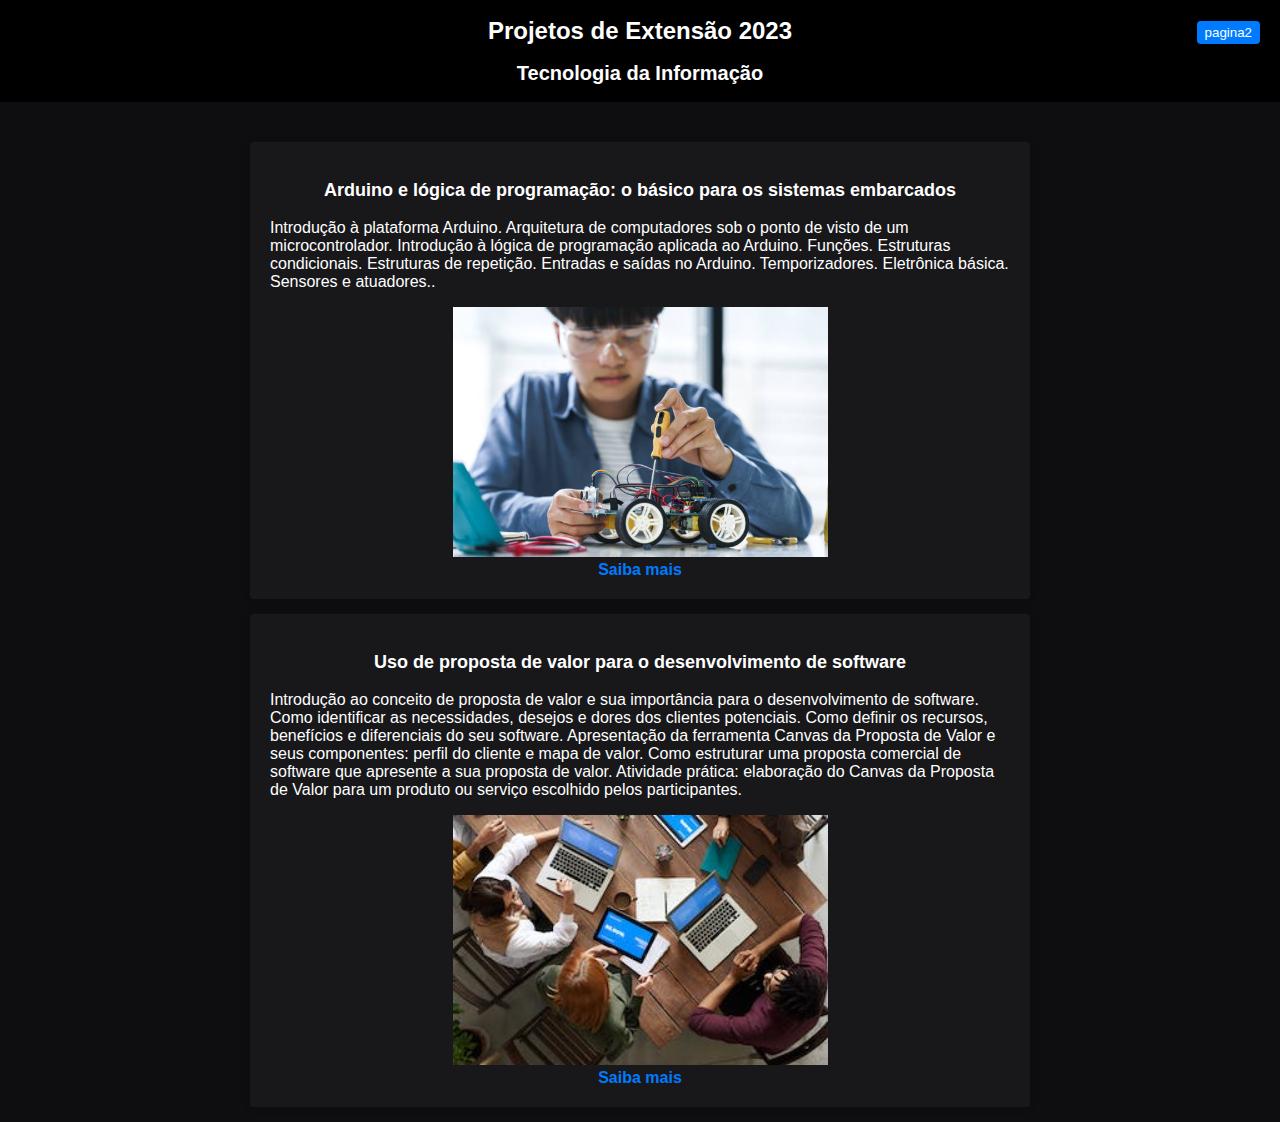
<file: index.html>
<!DOCTYPE html>
<html lang="pt-BR">

<head>
  <meta charset="UTF-8">
  <meta name="viewport" content="width=device-width, initial-scale=1.0">
  <title>Projetos de Extensão 2023</title>
  <link rel="stylesheet" href="style.css">
</head>

<body>
  <header>
    <a href="pagina2.html"><button>pagina2</button></a>
    <h1>Projetos de Extensão 2023</h1>
    <h2>Tecnologia da Informação</h2>
  </header>

  <section>
    <div class="projeto">
      <h3>Arduino e lógica de programação: o básico para os sistemas embarcados</h3>
      <p>Introdução à plataforma Arduino. Arquitetura de computadores sob o ponto de visto de um microcontrolador.
        Introdução à lógica de
        programação aplicada ao Arduino. Funções. Estruturas condicionais. Estruturas de repetição. Entradas e saídas no
        Arduino.
        Temporizadores. Eletrônica básica. Sensores e atuadores..</p>
      <img src="img/arduino.jpg" alt="imagem de rapaz mexendo com arduino"><br>
      <a href="https://www.una.br/extensao/">Saiba mais</a>
    </div>

    <div class="projeto">
      <h3>Uso de proposta de valor para o desenvolvimento de software</h3>
      <p>Introdução ao conceito de proposta de valor
        e sua importância para o desenvolvimento de software. Como identificar as necessidades, desejos e dores dos
        clientes potenciais.
        Como definir os recursos, benefícios e diferenciais do seu software. Apresentação da ferramenta Canvas da
        Proposta de Valor e seus
        componentes: perfil do cliente e mapa de valor. Como estruturar uma proposta comercial de software que apresente
        a sua proposta de valor. Atividade prática: elaboração do Canvas da Proposta de Valor para um produto ou serviço
        escolhido
        pelos participantes.</p>
      <img src="img/desenvolvimento-de-software.jpg" alt="um grupo de pessoas desenvolvendo um software"><br>
      <a href="https://www.una.br/extensao/">Saiba mais</a><br>
    </div>
  </section>
</body>

</html>
</file>
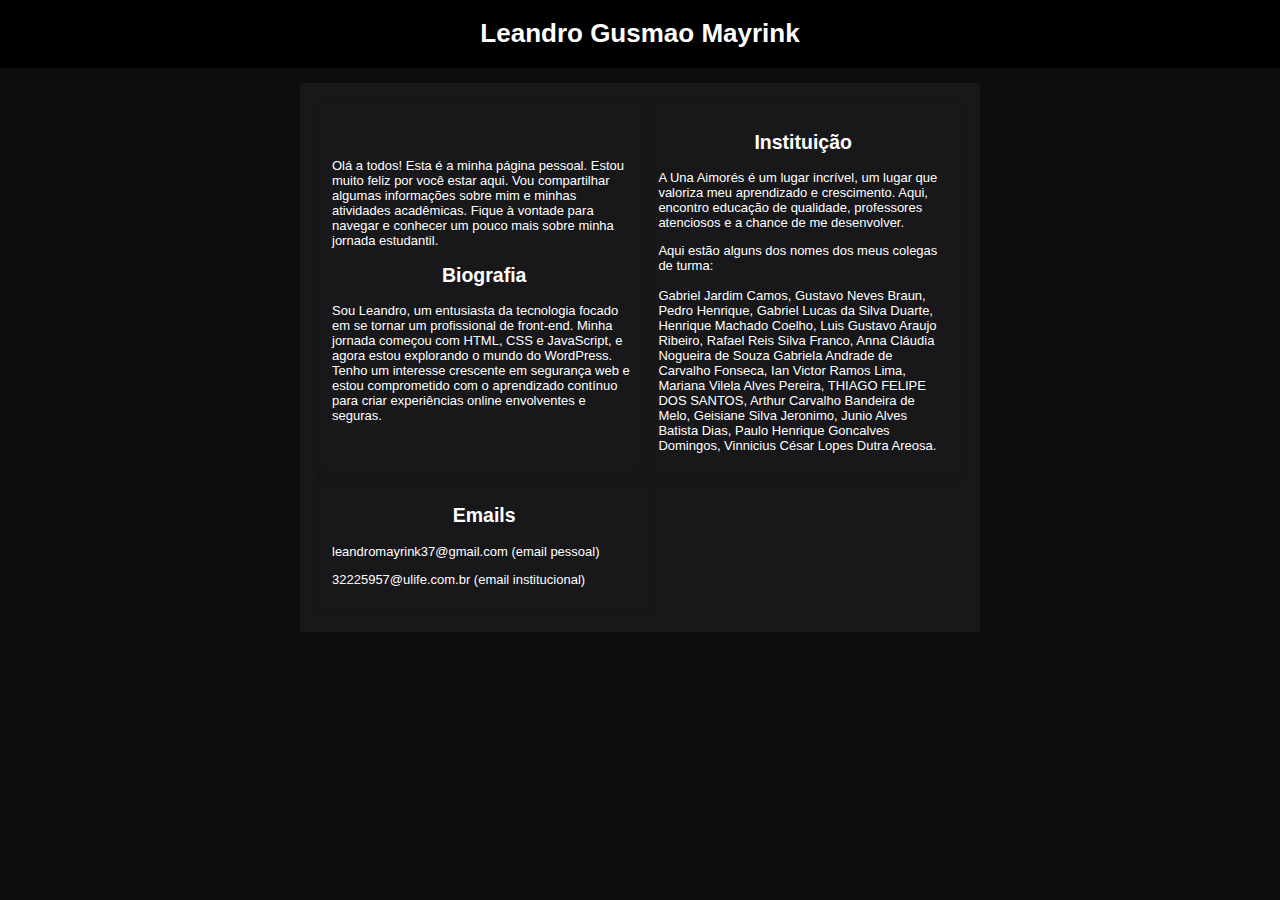
<file: pagina2.html>
<!DOCTYPE html>
<html lang="pt-BR">

<head>
  <meta charset="UTF-8">
  <meta name="viewport" content="width=device-width, initial-scale=1.0">
  <title>Um pouco sobre mim</title>
  <link rel="stylesheet" href="style2.css">
</head>

<body>
  <header>
    <h1>Leandro Gusmao Mayrink</h1>
  </header>

  <table>
    <tr>
      <td>
        <p>Olá a todos! Esta é a minha página pessoal. Estou muito feliz por você estar aqui. Vou
          compartilhar algumas
          informações sobre mim e minhas atividades acadêmicas. Fique à vontade para navegar e conhecer um pouco mais
          sobre
          minha jornada estudantil.</p>

        <h2>Biografia</h2>
        <p>Sou Leandro, um entusiasta da tecnologia focado em se tornar um profissional de front-end. Minha jornada
          começou
          com HTML, CSS e JavaScript, e agora estou explorando o mundo do WordPress. Tenho um interesse crescente em
          segurança web e estou comprometido com o aprendizado contínuo para criar experiências online envolventes e
          seguras.</p>
      </td>

      <td>
        <h2>Instituição</h2>
        <p>A Una Aimorés é um lugar incrível, um lugar que valoriza meu aprendizado e crescimento. Aqui, encontro
          educação
          de qualidade, professores atenciosos e a chance de me desenvolver.</p>

        <p>Aqui estão alguns dos nomes dos meus colegas de turma: <br><br> Gabriel Jardim Camos, Gustavo Neves Braun,
          Pedro
          Henrique, Gabriel Lucas da Silva Duarte, Henrique Machado Coelho, Luis Gustavo Araujo Ribeiro, Rafael Reis
          Silva Franco, Anna Cláudia Nogueira de Souza Gabriela Andrade de Carvalho Fonseca, Ian Victor Ramos Lima,
          Mariana Vilela Alves Pereira, THIAGO FELIPE DOS SANTOS, Arthur Carvalho Bandeira de Melo, Geisiane Silva
          Jeronimo, Junio Alves Batista Dias, Paulo Henrique Goncalves Domingos, Vinnicius César Lopes Dutra Areosa.
        </p>
      </td>
    </tr>

    <tr>
      <td>
        <h2>Emails</h2>
        <p>leandromayrink37@gmail.com (email pessoal)</p>
        <p>32225957@ulife.com.br (email institucional)</p>
      </td>
    </tr>

  </table>
</body>

</html>
</file>
<file: style.css>
body {
  font-family: Arial, sans-serif;
  margin: 0;
  padding: 0;
  background-color: #0e0e10;
  color: white;
  text-align: center;
  position: relative;
}

header {
  background-color: black;
  color: #fff;
  padding: 1px 100px 1px 100px;
  margin-bottom: 40px;
}

h1 {
  font-size: 24px;

}

h2 {
  font-size: 20px;
}

.projeto {
  max-width: 100%;
  margin: 15px 250px 15px 250px;
  padding: 20px;
  background-color: #18181b;
  box-shadow: 0 0 10px rgba(0, 0, 0, 0.1);
  border-radius: 4px;
}

h3 {
  font-size: 18px;
}

p {
  font-size: 16px;
  text-align: left;
}

a {
  text-decoration: none;
  color: #007bff;
  font-weight: bolder;
}

img {
  max-width: 100%;
  height: 250px;
  text-align: center;
}

button {
  padding: 4px 8px;
  background-color: #007bff;
  color: white;
  border: none;
  cursor: pointer;
  border-radius: 4px;
  position: absolute;
  top: 100;
  right: 0;
  margin: 20px;
}
</file>
<file: style2.css>
body {
  font-family: Arial, sans-serif;
  margin: 0;
  padding: 0;
  background-color: #0e0e10;
  color: white;
  font-size: 13px;
}

header {
  text-align: center;
  background-color: black;
  padding: 1px;
}

h2 {
  text-align: center
}

table {
  margin: 15px 300px 15px 300px;
  background-color: #18181b;
  border-radius: 4px;
  box-shadow: 0 0 10px rgba(0, 0, 0, 0.1);
  max-width: 100%;
  padding: 20px;
}

th,
td {
  box-shadow: 0 0 10px rgba(0, 0, 0, 0.1);
  padding: 10px;
}
</file>
